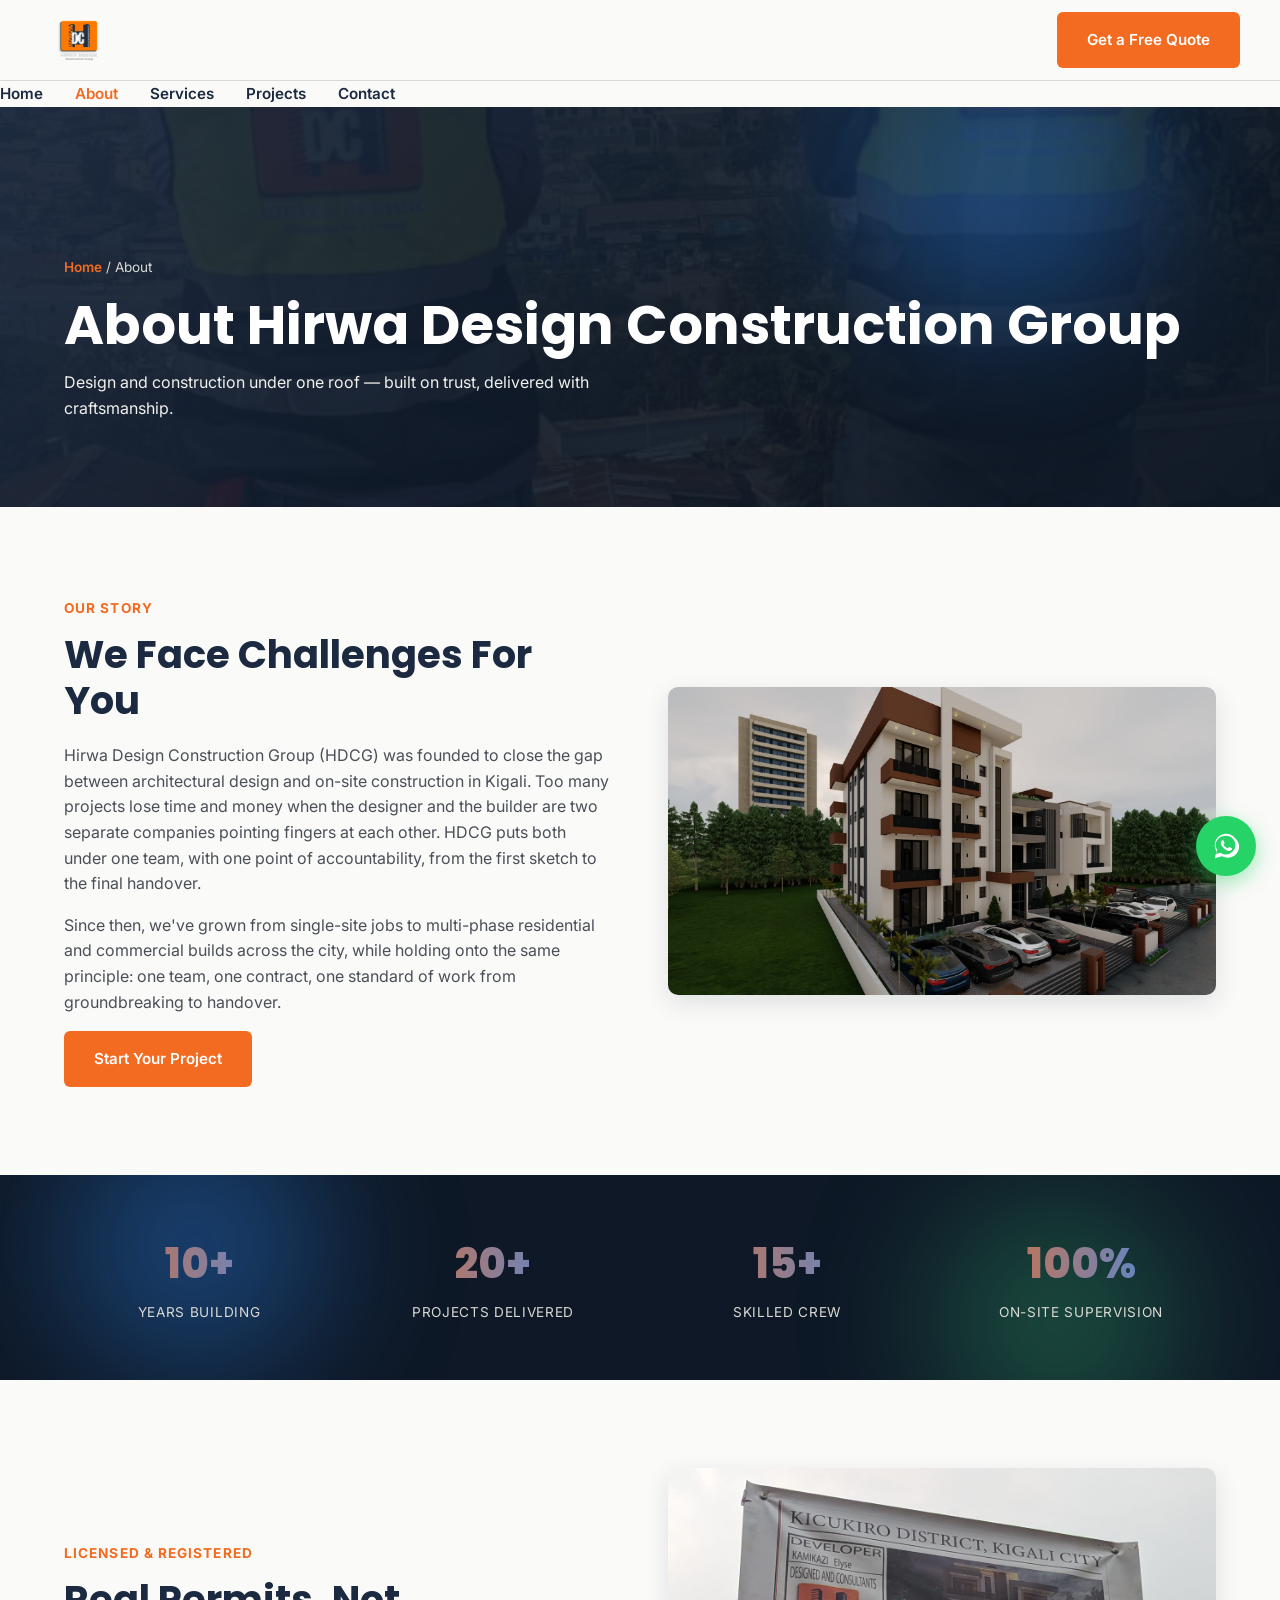
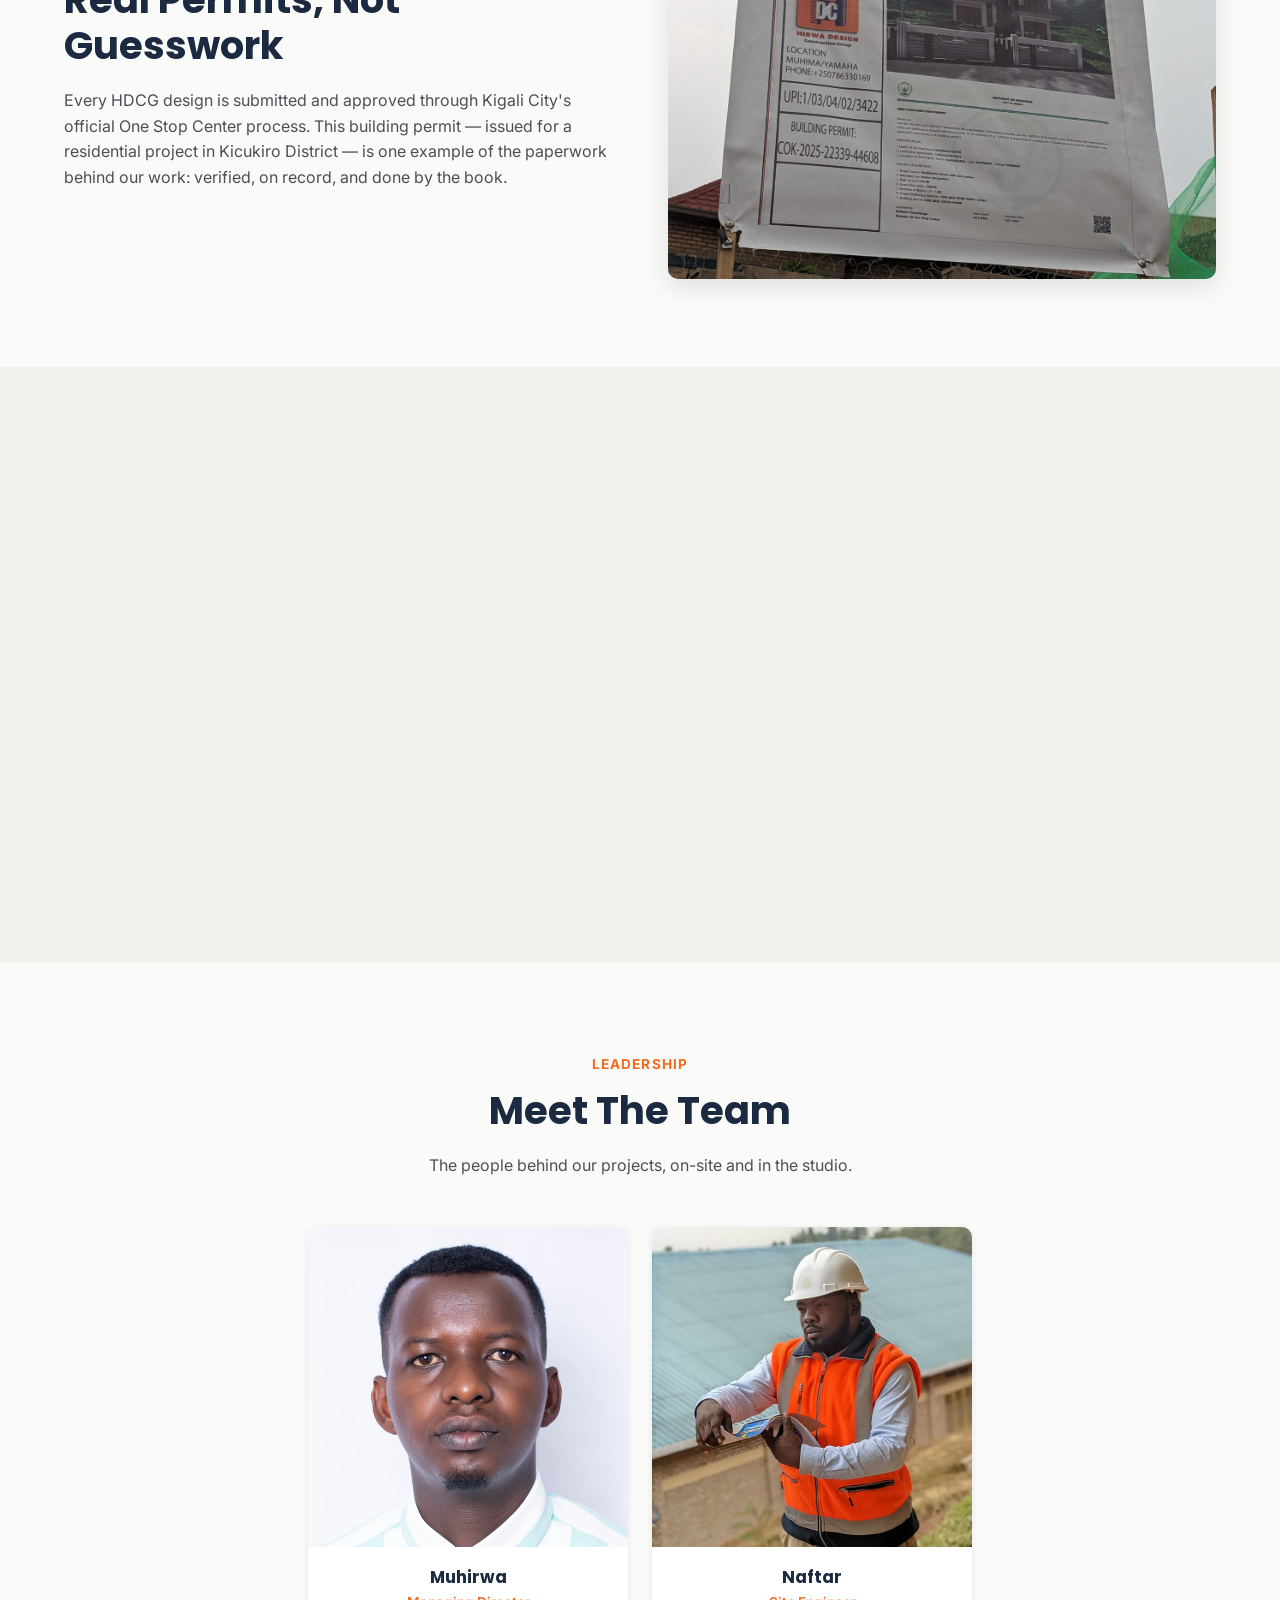
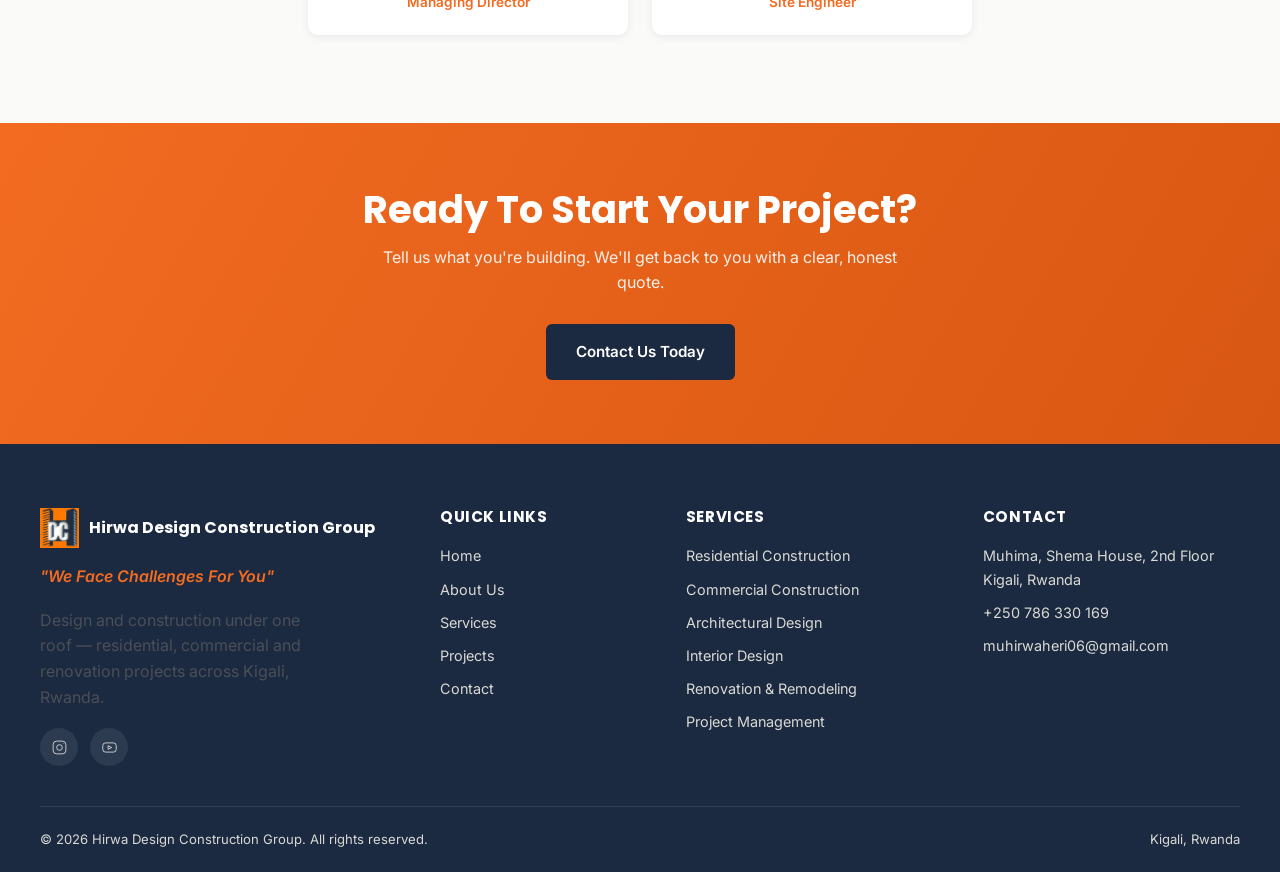
<file: about.html>
<!DOCTYPE html>
<html lang="en">
<head>
<meta charset="UTF-8">
<meta name="viewport" content="width=device-width, initial-scale=1.0">
<title>About Us | Hirwa Design Construction Group — Kigali, Rwanda</title>
<meta name="description" content="Learn about Hirwa Design Construction Group (HDCG), a Kigali-based design-build construction company — our mission, values and team.">
<meta property="og:title" content="About Hirwa Design Construction Group">
<meta property="og:description" content="A Kigali-based design-build construction company delivering residential and commercial projects across Rwanda.">
<meta property="og:type" content="website">
<link rel="icon" type="image/png" href="assets/images/logo/hdcg-icon.png">
<link rel="preconnect" href="https://fonts.googleapis.com">
<link rel="preconnect" href="https://fonts.gstatic.com" crossorigin>
<link href="https://fonts.googleapis.com/css2?family=Inter:wght@400;500;600;700&family=Poppins:wght@600;700;800&display=swap" rel="stylesheet">
<link rel="stylesheet" href="css/style.css">
</head>
<body>

<div class="scroll-progress"></div>
<div class="cursor-glow"></div>

<header class="site-header">
  <div class="container header-inner">
    <a href="index.html" class="brand">
      <img src="assets/images/logo/hdcg-logo.png" alt="Hirwa Design Construction Group logo">
    </a>
    <div class="header-actions">
      <a href="contact.html" class="btn btn-primary">Get a Free Quote</a>
      <button class="nav-toggle" aria-label="Toggle menu" aria-expanded="false">
        <span></span><span></span><span></span>
      </button>
    </div>
  </div>
</header>

<nav class="main-nav" id="main-nav">
      <ul>
        <li><a href="index.html">Home</a></li>
        <li><a href="about.html" class="active">About</a></li>
        <li><a href="services.html">Services</a></li>
        <li><a href="projects.html">Projects</a></li>
        <li><a href="contact.html">Contact</a></li>
      </ul>
      <a href="contact.html" class="btn btn-primary nav-cta">Get a Free Quote</a>
    </nav>
<div class="nav-overlay"></div>

<a href="https://wa.me/250786330169" class="whatsapp-float" target="_blank" rel="noopener" aria-label="Chat with Hirwa Design Construction Group on WhatsApp">
  <svg viewBox="0 0 32 32" fill="white"><path d="M16 3C9.4 3 4 8.4 4 15c0 2.4.7 4.6 1.9 6.5L4 29l7.7-2c1.8 1 3.9 1.5 6.3 1.5 6.6 0 12-5.4 12-12S22.6 3 16 3zm0 2c5.5 0 10 4.5 10 10s-4.5 10-10 10c-2 0-3.9-.6-5.5-1.6l-.4-.2-4.6 1.2 1.2-4.5-.3-.4C5.6 18.9 5 17 5 15 5 9.5 9.5 5 16 5zm-3.8 5.2c-.2 0-.5 0-.8.4-.3.3-1 1-1 2.4s1 2.8 1.2 3c.2.2 2 3.2 5 4.4 2.5 1 3 .8 3.6.8.6-.1 1.8-.7 2-1.4.3-.7.3-1.3.2-1.4-.1-.1-.3-.2-.6-.4-.3-.2-1.8-.9-2-1-.3-.1-.5-.1-.7.1-.2.3-.7 1-.9 1.2-.2.2-.3.2-.6.1-.3-.1-1.3-.5-2.4-1.5-.9-.8-1.5-1.8-1.7-2.1-.2-.3 0-.5.1-.6.1-.1.3-.3.5-.5.1-.2.2-.3.3-.5.1-.2 0-.4 0-.5 0-.1-.7-1.7-1-2.3-.2-.6-.5-.5-.7-.5h-.5z"/></svg>
</a>

<section class="page-hero has-image">
  <img class="page-hero-image" src="assets/images/site/site-work-1.jpeg" alt="The HDCG crew on-site overlooking Kigali">
  <div class="glow-orb glow-orb-blue" style="width:300px;height:300px;top:-80px;right:10%;"></div>
  <div class="container">
    <div class="breadcrumb"><a href="index.html">Home</a> / About</div>
    <h1>About Hirwa Design Construction Group</h1>
    <p>Design and construction under one roof — built on trust, delivered with craftsmanship.</p>
  </div>
</section>

<section>
  <div class="container split reveal">
    <div class="split-text">
      <span class="eyebrow">Our Story</span>
      <h2>We Face Challenges For You</h2>
      <!-- PLACEHOLDER: swap in the real company story / founding narrative -->
      <p>Hirwa Design Construction Group (HDCG) was founded to close the gap between architectural design and on-site construction in Kigali. Too many projects lose time and money when the designer and the builder are two separate companies pointing fingers at each other. HDCG puts both under one team, with one point of accountability, from the first sketch to the final handover.</p>
      <p>Since then, we've grown from single-site jobs to multi-phase residential and commercial builds across the city, while holding onto the same principle: one team, one contract, one standard of work from groundbreaking to handover.</p>
      <a href="contact.html" class="btn btn-primary">Start Your Project</a>
    </div>
    <div class="split-media">
      <img src="assets/images/about-site-photo.jpg" alt="3D design rendering of a modern four-storey apartment building with balconies and car parking" loading="lazy">
    </div>
  </div>
</section>

<section class="stats-bar reveal">
  <div class="glow-orb glow-orb-blue" style="width:260px;height:260px;top:-60px;left:5%;"></div>
  <div class="glow-orb glow-orb-green" style="width:240px;height:240px;bottom:-60px;right:8%;"></div>
  <div class="container stats-grid">
    <!-- PLACEHOLDER: replace with real company figures -->
    <div><div class="stat-num"><span data-counter="10" data-suffix="+">0</span></div><div class="stat-label">Years Building</div></div>
    <div><div class="stat-num"><span data-counter="20" data-suffix="+">0</span></div><div class="stat-label">Projects Delivered</div></div>
    <div><div class="stat-num"><span data-counter="15" data-suffix="+">0</span></div><div class="stat-label">Skilled Crew</div></div>
    <div><div class="stat-num"><span data-counter="100" data-suffix="%">0</span></div><div class="stat-label">On-Site Supervision</div></div>
  </div>
</section>

<section>
  <div class="container split reverse reveal">
    <div class="split-text">
      <span class="eyebrow">Licensed &amp; Registered</span>
      <h2>Real Permits, Not Guesswork</h2>
      <p>Every HDCG design is submitted and approved through Kigali City's official One Stop Center process. This building permit — issued for a residential project in Kicukiro District — is one example of the paperwork behind our work: verified, on record, and done by the book.</p>
    </div>
    <div class="split-media">
      <img src="assets/images/site/construction-permit.jpeg" alt="Approved Rwanda building permit listing Hirwa Design Construction Group as design consultant, Kicukiro District, Kigali City" loading="lazy">
    </div>
  </div>
</section>

<section class="bg-light">
  <div class="container">
    <div class="section-head reveal">
      <span class="eyebrow">What Drives Us</span>
      <h2>Our Core Values</h2>
    </div>
    <div class="values-grid" style="perspective:1200px;">
      <div class="value-card reveal" data-tilt>
        <div class="why-icon" style="margin:0 0 16px;"><svg viewBox="0 0 24 24" stroke-width="2" stroke-linecap="round" stroke-linejoin="round"><path d="M12 2 3 7v6c0 5 3.8 8.7 9 9 5.2-.3 9-4 9-9V7l-9-5z"/></svg></div>
        <h3>Quality</h3>
        <p>We use materials and methods built for the long term, not just to pass inspection.</p>
      </div>
      <div class="value-card reveal" data-tilt>
        <div class="why-icon" style="margin:0 0 16px;background:var(--blue);"><svg viewBox="0 0 24 24" stroke-width="2" stroke-linecap="round" stroke-linejoin="round"><path d="m9 12 2 2 4-4M12 2 3 7v6c0 5 3.8 8.7 9 9 5.2-.3 9-4 9-9V7l-9-5z"/></svg></div>
        <h3>Integrity</h3>
        <p>Transparent pricing and honest timelines — we tell you the truth even when it's inconvenient.</p>
      </div>
      <div class="value-card reveal" data-tilt>
        <div class="why-icon" style="margin:0 0 16px;background:var(--green);"><svg viewBox="0 0 24 24" stroke-width="2" stroke-linecap="round" stroke-linejoin="round"><path d="M12 2v4M12 18v4M4.9 4.9l2.8 2.8M16.3 16.3l2.8 2.8M2 12h4M18 12h4M4.9 19.1l2.8-2.8M16.3 7.7l2.8-2.8"/></svg></div>
        <h3>Innovation</h3>
        <p>Modern design tools and construction methods adapted to Rwanda's terrain and materials.</p>
      </div>
      <div class="value-card reveal" data-tilt>
        <div class="why-icon" style="margin:0 0 16px;"><svg viewBox="0 0 24 24" stroke-width="2" stroke-linecap="round" stroke-linejoin="round"><path d="M12 22s8-4 8-11V5l-8-3-8 3v6c0 7 8 11 8 11z"/></svg></div>
        <h3>Safety</h3>
        <p>PPE and safety protocol are non-negotiable on every site, for our crew and everyone around it.</p>
      </div>
    </div>
  </div>
</section>

<section>
  <div class="container">
    <div class="section-head reveal">
      <span class="eyebrow">Leadership</span>
      <h2>Meet The Team</h2>
      <p>The people behind our projects, on-site and in the studio.</p>
    </div>
    <div class="team-grid">
      <div class="team-card reveal">
        <img src="assets/images/team/muhirwa.jpg" alt="Portrait of Muhirwa, Managing Director" loading="lazy">
        <div class="team-card-body">
          <h3>Muhirwa</h3>
          <span>Managing Director</span>
        </div>
      </div>
      <div class="team-card reveal">
        <img src="assets/images/team/naftar.jpg" alt="Naftar, Site Engineer, on site in a hard hat and safety vest" loading="lazy">
        <div class="team-card-body">
          <h3>Naftar</h3>
          <span>Site Engineer</span>
        </div>
      </div>
    </div>
  </div>
</section>

<section class="cta-band">
  <div class="container">
    <h2>Ready To Start Your Project?</h2>
    <p>Tell us what you're building. We'll get back to you with a clear, honest quote.</p>
    <a href="contact.html" class="btn btn-dark">Contact Us Today</a>
  </div>
</section>

<footer class="site-footer">
  <div class="container footer-top">
    <div class="footer-grid">
      <div>
        <div class="footer-brand">
          <img src="assets/images/logo/hdcg-icon.png" alt="HDCG icon mark">
          <strong>Hirwa Design Construction Group</strong>
        </div>
        <p class="footer-tagline">"We Face Challenges For You"</p>
        <p style="max-width:280px;">Design and construction under one roof — residential, commercial and renovation projects across Kigali, Rwanda.</p>
        <div class="social-icons">
          <a href="https://www.instagram.com/hirwa_design_group?igsi=MWk0c2F5emw4eTg3Yg==" aria-label="Instagram" target="_blank" rel="noopener"><svg viewBox="0 0 24 24"><rect x="3" y="3" width="18" height="18" rx="5"/><circle cx="12" cy="12" r="4"/><circle cx="17.5" cy="6.5" r="0.6" fill="currentColor" stroke="none"/></svg></a>
          <a href="https://youtube.com/@rwandacad4343?si=1cPpRn1bpgvA9LOM" aria-label="YouTube" target="_blank" rel="noopener"><svg viewBox="0 0 24 24"><rect x="2.5" y="5.5" width="19" height="13" rx="4"/><path d="m10 9.5 5 2.5-5 2.5z"/></svg></a>
        </div>
      </div>
      <div class="footer-col">
        <h4>Quick Links</h4>
        <ul>
          <li><a href="index.html">Home</a></li>
          <li><a href="about.html">About Us</a></li>
          <li><a href="services.html">Services</a></li>
          <li><a href="projects.html">Projects</a></li>
          <li><a href="contact.html">Contact</a></li>
        </ul>
      </div>
      <div class="footer-col">
        <h4>Services</h4>
        <ul>
          <li><a href="services.html">Residential Construction</a></li>
          <li><a href="services.html">Commercial Construction</a></li>
          <li><a href="services.html">Architectural Design</a></li>
          <li><a href="services.html">Interior Design</a></li>
          <li><a href="services.html">Renovation &amp; Remodeling</a></li>
          <li><a href="services.html">Project Management</a></li>
        </ul>
      </div>
      <div class="footer-col">
        <h4>Contact</h4>
        <ul>
          <li>Muhima, Shema House, 2nd Floor<br>Kigali, Rwanda</li>
          <li><a href="tel:+250786330169">+250 786 330 169</a></li>
          <li><a href="mailto:muhirwaheri06@gmail.com">muhirwaheri06@gmail.com</a></li>
        </ul>
      </div>
    </div>
  </div>
  <div class="container footer-bottom">
    <span>© <span id="year"></span> Hirwa Design Construction Group. All rights reserved.</span>
    <span>Kigali, Rwanda</span>
  </div>
</footer>

<script src="js/main.js"></script>
</body>
</html>
</file>
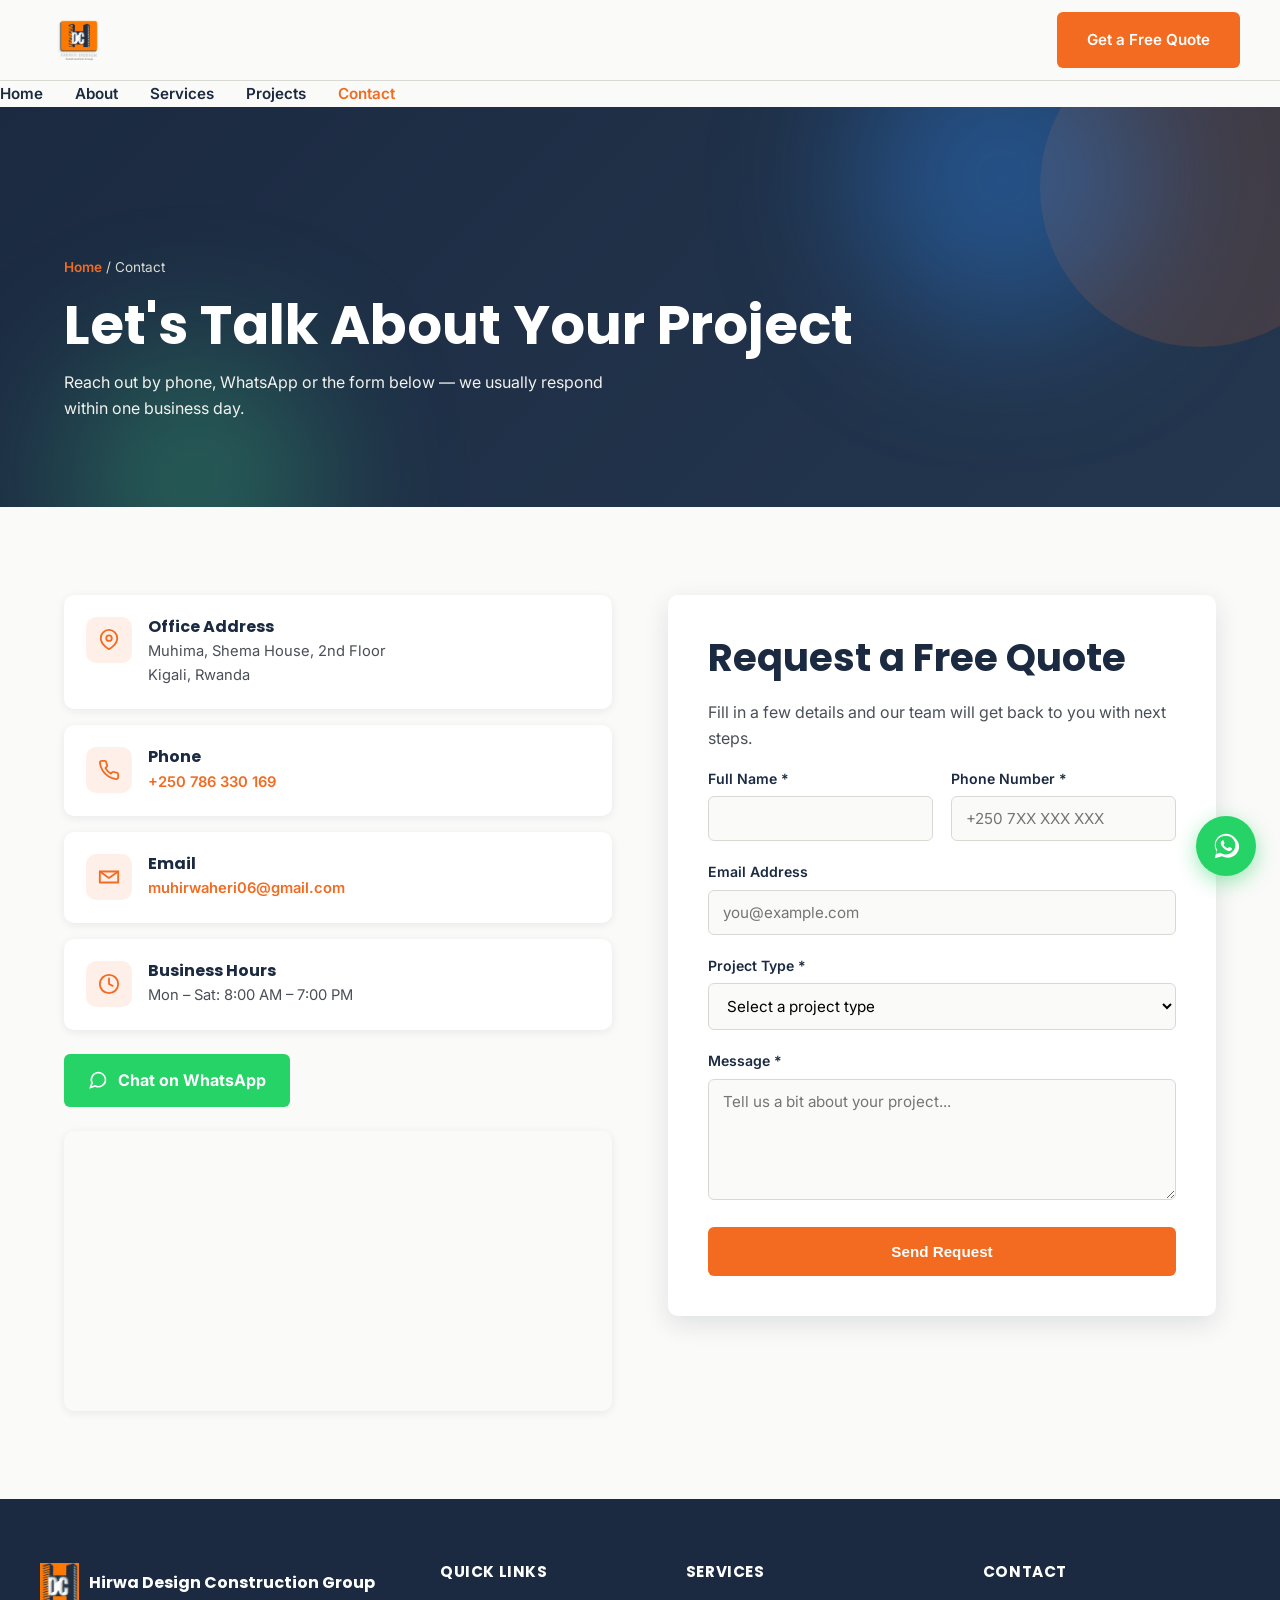
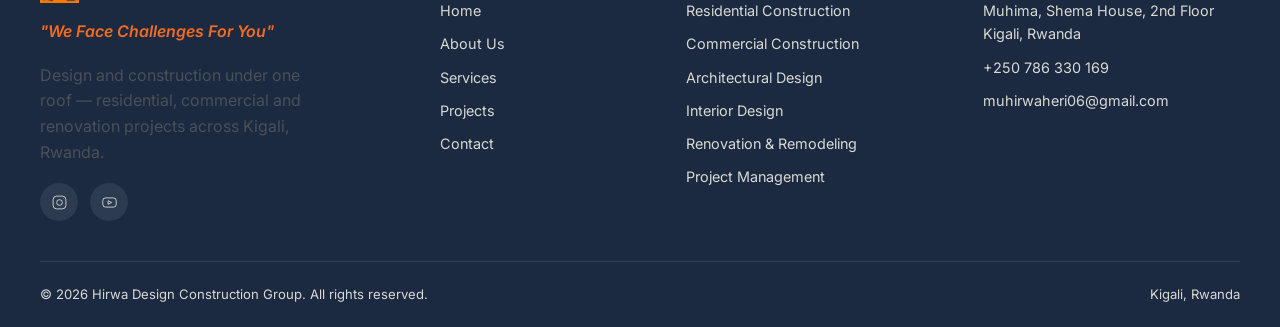
<file: contact.html>
<!DOCTYPE html>
<html lang="en">
<head>
<meta charset="UTF-8">
<meta name="viewport" content="width=device-width, initial-scale=1.0">
<title>Contact Us | Hirwa Design Construction Group — Kigali, Rwanda</title>
<meta name="description" content="Contact Hirwa Design Construction Group in Muhima, Kigali, Rwanda. Call, WhatsApp or send a message to request a free construction quote.">
<meta property="og:title" content="Contact | Hirwa Design Construction Group">
<meta property="og:description" content="Get in touch with Hirwa Design Construction Group in Kigali, Rwanda for a free project quote.">
<meta property="og:type" content="website">
<link rel="icon" type="image/png" href="assets/images/logo/hdcg-icon.png">
<link rel="preconnect" href="https://fonts.googleapis.com">
<link rel="preconnect" href="https://fonts.gstatic.com" crossorigin>
<link href="https://fonts.googleapis.com/css2?family=Inter:wght@400;500;600;700&family=Poppins:wght@600;700;800&display=swap" rel="stylesheet">
<link rel="stylesheet" href="css/style.css">
</head>
<body>

<div class="scroll-progress"></div>
<div class="cursor-glow"></div>

<header class="site-header">
  <div class="container header-inner">
    <a href="index.html" class="brand">
      <img src="assets/images/logo/hdcg-logo.png" alt="Hirwa Design Construction Group logo">
    </a>
    <div class="header-actions">
      <a href="contact.html" class="btn btn-primary">Get a Free Quote</a>
      <button class="nav-toggle" aria-label="Toggle menu" aria-expanded="false">
        <span></span><span></span><span></span>
      </button>
    </div>
  </div>
</header>

<nav class="main-nav" id="main-nav">
      <ul>
        <li><a href="index.html">Home</a></li>
        <li><a href="about.html">About</a></li>
        <li><a href="services.html">Services</a></li>
        <li><a href="projects.html">Projects</a></li>
        <li><a href="contact.html" class="active">Contact</a></li>
      </ul>
      <a href="contact.html" class="btn btn-primary nav-cta">Get a Free Quote</a>
    </nav>
<div class="nav-overlay"></div>

<a href="https://wa.me/250786330169" class="whatsapp-float" target="_blank" rel="noopener" aria-label="Chat with Hirwa Design Construction Group on WhatsApp">
  <svg viewBox="0 0 32 32" fill="white"><path d="M16 3C9.4 3 4 8.4 4 15c0 2.4.7 4.6 1.9 6.5L4 29l7.7-2c1.8 1 3.9 1.5 6.3 1.5 6.6 0 12-5.4 12-12S22.6 3 16 3zm0 2c5.5 0 10 4.5 10 10s-4.5 10-10 10c-2 0-3.9-.6-5.5-1.6l-.4-.2-4.6 1.2 1.2-4.5-.3-.4C5.6 18.9 5 17 5 15 5 9.5 9.5 5 16 5zm-3.8 5.2c-.2 0-.5 0-.8.4-.3.3-1 1-1 2.4s1 2.8 1.2 3c.2.2 2 3.2 5 4.4 2.5 1 3 .8 3.6.8.6-.1 1.8-.7 2-1.4.3-.7.3-1.3.2-1.4-.1-.1-.3-.2-.6-.4-.3-.2-1.8-.9-2-1-.3-.1-.5-.1-.7.1-.2.3-.7 1-.9 1.2-.2.2-.3.2-.6.1-.3-.1-1.3-.5-2.4-1.5-.9-.8-1.5-1.8-1.7-2.1-.2-.3 0-.5.1-.6.1-.1.3-.3.5-.5.1-.2.2-.3.3-.5.1-.2 0-.4 0-.5 0-.1-.7-1.7-1-2.3-.2-.6-.5-.5-.7-.5h-.5z"/></svg>
</a>

<section class="page-hero">
  <div class="glow-orb glow-orb-blue" style="width:300px;height:300px;top:-80px;right:10%;"></div>
  <div class="glow-orb glow-orb-green" style="width:260px;height:260px;bottom:-100px;left:5%;"></div>
  <div class="container">
    <div class="breadcrumb"><a href="index.html">Home</a> / Contact</div>
    <h1>Let's Talk About Your Project</h1>
    <p>Reach out by phone, WhatsApp or the form below — we usually respond within one business day.</p>
  </div>
</section>

<section>
  <div class="container contact-layout">

    <div class="reveal">
      <div class="contact-card">
        <div class="icon"><svg viewBox="0 0 24 24" stroke-width="2" stroke-linecap="round" stroke-linejoin="round"><path d="M21 10c0 7-9 12-9 12s-9-5-9-12a9 9 0 0 1 18 0z"/><circle cx="12" cy="10" r="3"/></svg></div>
        <div>
          <h4>Office Address</h4>
          <p>Muhima, Shema House, 2nd Floor<br>Kigali, Rwanda</p>
        </div>
      </div>
      <div class="contact-card">
        <div class="icon"><svg viewBox="0 0 24 24" stroke-width="2" stroke-linecap="round" stroke-linejoin="round"><path d="M22 16.92v3a2 2 0 0 1-2.18 2 19.79 19.79 0 0 1-8.63-3.07 19.5 19.5 0 0 1-6-6 19.79 19.79 0 0 1-3.07-8.67A2 2 0 0 1 4.11 2h3a2 2 0 0 1 2 1.72c.127.96.362 1.903.7 2.81a2 2 0 0 1-.45 2.11L8.09 9.91a16 16 0 0 0 6 6l1.27-1.27a2 2 0 0 1 2.11-.45c.907.338 1.85.573 2.81.7A2 2 0 0 1 22 16.92z"/></svg></div>
        <div>
          <h4>Phone</h4>
          <p><a href="tel:+250786330169">+250 786 330 169</a></p>
        </div>
      </div>
      <div class="contact-card">
        <div class="icon"><svg viewBox="0 0 24 24" stroke-width="2" stroke-linecap="round" stroke-linejoin="round"><path d="M4 4h16v16H4z" style="display:none;"/><path d="M22 6 12 13 2 6"/><path d="M2 6h20v12H2z"/></svg></div>
        <div>
          <h4>Email</h4>
          <!-- PLACEHOLDER: add real company email address -->
          <p><a href="mailto:muhirwaheri06@gmail.com">muhirwaheri06@gmail.com</a></p>
        </div>
      </div>
      <div class="contact-card">
        <div class="icon"><svg viewBox="0 0 24 24" stroke-width="2" stroke-linecap="round" stroke-linejoin="round"><circle cx="12" cy="12" r="10"/><path d="M12 6v6l4 2"/></svg></div>
        <div>
          <h4>Business Hours</h4>
          <p>Mon – Sat: 8:00 AM – 7:00 PM</p>
        </div>
      </div>

      <a href="https://wa.me/250786330169" target="_blank" rel="noopener" class="whatsapp-btn">
        <svg width="20" height="20" viewBox="0 0 24 24" fill="currentColor"><path d="M21 11.5a8.5 8.5 0 0 1-12.4 7.6L3 21l1.9-5.6A8.5 8.5 0 1 1 21 11.5z" fill="none" stroke="currentColor" stroke-width="2"/></svg>
        Chat on WhatsApp
      </a>

      <div class="map-frame">
        <iframe src="https://www.google.com/maps?q=-1.9386802785908692,30.055974404659793&z=17&output=embed" allowfullscreen="" loading="lazy" referrerpolicy="no-referrer-when-downgrade" title="Map showing Hirwa Design Construction Group's office location in Muhima, Kigali"></iframe>
      </div>
    </div>

    <div class="reveal">
      <div class="form-card">
        <h2>Request a Free Quote</h2>
        <p>Fill in a few details and our team will get back to you with next steps.</p>

        <div class="form-success" id="form-success">Thanks — your request has been received. We'll be in touch shortly.</div>

        <!-- TODO(backend): wire this form to Formspree (decided — not yet connected). See js/main.js for the exact steps. -->
        <form id="quote-form" novalidate>
          <div class="form-row">
            <div class="field">
              <label for="name">Full Name *</label>
              <input type="text" id="name" name="name" required>
              <span class="error-msg">Please enter your name.</span>
            </div>
            <div class="field">
              <label for="phone">Phone Number *</label>
              <input type="tel" id="phone" name="phone" placeholder="+250 7XX XXX XXX" required>
              <span class="error-msg">Please enter a valid phone number.</span>
            </div>
          </div>

          <div class="field">
            <label for="email">Email Address</label>
            <input type="email" id="email" name="email" placeholder="you@example.com">
            <span class="error-msg">Please enter a valid email address.</span>
          </div>

          <div class="field">
            <label for="project-type">Project Type *</label>
            <select id="project-type" name="project-type" required>
              <option value="">Select a project type</option>
              <option value="residential">Residential Construction</option>
              <option value="commercial">Commercial Construction</option>
              <option value="design">Architectural Design</option>
              <option value="interior">Interior Design</option>
              <option value="renovation">Renovation &amp; Remodeling</option>
              <option value="other">Other</option>
            </select>
            <span class="error-msg">Please select a project type.</span>
          </div>

          <div class="field">
            <label for="message">Message *</label>
            <textarea id="message" name="message" rows="5" placeholder="Tell us a bit about your project..." required></textarea>
            <span class="error-msg">Please tell us about your project.</span>
          </div>

          <button type="submit" class="btn btn-primary btn-block">Send Request</button>
        </form>
      </div>
    </div>

  </div>
</section>

<footer class="site-footer">
  <div class="container footer-top">
    <div class="footer-grid">
      <div>
        <div class="footer-brand">
          <img src="assets/images/logo/hdcg-icon.png" alt="HDCG icon mark">
          <strong>Hirwa Design Construction Group</strong>
        </div>
        <p class="footer-tagline">"We Face Challenges For You"</p>
        <p style="max-width:280px;">Design and construction under one roof — residential, commercial and renovation projects across Kigali, Rwanda.</p>
        <div class="social-icons">
          <a href="https://www.instagram.com/hirwa_design_group?igsi=MWk0c2F5emw4eTg3Yg==" aria-label="Instagram" target="_blank" rel="noopener"><svg viewBox="0 0 24 24"><rect x="3" y="3" width="18" height="18" rx="5"/><circle cx="12" cy="12" r="4"/><circle cx="17.5" cy="6.5" r="0.6" fill="currentColor" stroke="none"/></svg></a>
          <a href="https://youtube.com/@rwandacad4343?si=1cPpRn1bpgvA9LOM" aria-label="YouTube" target="_blank" rel="noopener"><svg viewBox="0 0 24 24"><rect x="2.5" y="5.5" width="19" height="13" rx="4"/><path d="m10 9.5 5 2.5-5 2.5z"/></svg></a>
        </div>
      </div>
      <div class="footer-col">
        <h4>Quick Links</h4>
        <ul>
          <li><a href="index.html">Home</a></li>
          <li><a href="about.html">About Us</a></li>
          <li><a href="services.html">Services</a></li>
          <li><a href="projects.html">Projects</a></li>
          <li><a href="contact.html">Contact</a></li>
        </ul>
      </div>
      <div class="footer-col">
        <h4>Services</h4>
        <ul>
          <li><a href="services.html">Residential Construction</a></li>
          <li><a href="services.html">Commercial Construction</a></li>
          <li><a href="services.html">Architectural Design</a></li>
          <li><a href="services.html">Interior Design</a></li>
          <li><a href="services.html">Renovation &amp; Remodeling</a></li>
          <li><a href="services.html">Project Management</a></li>
        </ul>
      </div>
      <div class="footer-col">
        <h4>Contact</h4>
        <ul>
          <li>Muhima, Shema House, 2nd Floor<br>Kigali, Rwanda</li>
          <li><a href="tel:+250786330169">+250 786 330 169</a></li>
          <li><a href="mailto:muhirwaheri06@gmail.com">muhirwaheri06@gmail.com</a></li>
        </ul>
      </div>
    </div>
  </div>
  <div class="container footer-bottom">
    <span>© <span id="year"></span> Hirwa Design Construction Group. All rights reserved.</span>
    <span>Kigali, Rwanda</span>
  </div>
</footer>

<script src="js/main.js"></script>
</body>
</html>
</file>
<file: css/style.css>
/* ==========================================================================
   Hirwa Design Construction Group (HDCG) — main stylesheet
   Palette: navy #1B2A41 (dark/neutral) + orange #F26B21 (brand/CTA) stay primary.
   Blue #2E8FFF + green #3DDC84 layer in as tech-accent glow colors on top.
   ========================================================================== */

:root {
  --navy: #1B2A41;
  --navy-light: #2A3E5C;
  --navy-deep: #0E1826;
  --orange: #F26B21;
  --orange-dark: #D85712;
  --blue: #2E8FFF;
  --green: #3DDC84;
  --off-white: #FAFAF8;
  --white: #FFFFFF;
  --gray-100: #F1F1EE;
  --gray-300: #D9D9D4;
  --gray-500: #8A8F98;
  --gray-700: #4A4F58;
  --text: #1B2A41;
  --shadow-sm: 0 2px 8px rgba(27, 42, 65, 0.08);
  --shadow-md: 0 8px 24px rgba(27, 42, 65, 0.12);
  --shadow-lg: 0 16px 48px rgba(27, 42, 65, 0.18);
  --glow-blue: 0 0 40px rgba(46, 143, 255, 0.35);
  --glow-green: 0 0 40px rgba(61, 220, 132, 0.3);
  --radius: 10px;
  --container: 1200px;
  --transition: 0.25s ease;
}

* { box-sizing: border-box; }

html { scroll-behavior: smooth; }

html, body { overflow-x: hidden; }

body {
  margin: 0;
  font-family: "Inter", -apple-system, BlinkMacSystemFont, "Segoe UI", Roboto, sans-serif;
  color: var(--text);
  background: var(--off-white);
  line-height: 1.6;
  -webkit-font-smoothing: antialiased;
  width: 100%;
}

img { max-width: 100%; display: block; }

a { color: inherit; text-decoration: none; }

ul { list-style: none; margin: 0; padding: 0; }

h1, h2, h3, h4 {
  font-family: "Poppins", "Inter", sans-serif;
  color: var(--navy);
  line-height: 1.2;
  margin: 0 0 0.5em;
  font-weight: 700;
}

h1 { font-size: clamp(2.2rem, 5vw, 3.4rem); }
h2 { font-size: clamp(1.7rem, 3.5vw, 2.4rem); }
h3 { font-size: 1.3rem; }
p { margin: 0 0 1em; color: var(--gray-700); }

.container {
  max-width: var(--container);
  margin: 0 auto;
  padding: 0 24px;
}

section { padding: 88px 0; }
@media (max-width: 768px) { section { padding: 56px 0; } }

.eyebrow {
  display: inline-block;
  color: var(--orange);
  font-weight: 700;
  letter-spacing: 0.08em;
  text-transform: uppercase;
  font-size: 0.85rem;
  margin-bottom: 12px;
}

.section-head { max-width: 640px; margin: 0 auto 48px; text-align: center; }
.section-head p { margin: 0; }

/* ---------- Buttons ---------- */
.btn {
  position: relative;
  display: inline-flex;
  align-items: center;
  gap: 8px;
  padding: 14px 28px;
  border-radius: 6px;
  font-weight: 600;
  font-size: 0.95rem;
  border: 2px solid transparent;
  cursor: pointer;
  transition: transform var(--transition), box-shadow var(--transition), background var(--transition), color var(--transition);
  white-space: nowrap;
  will-change: transform;
}
.btn:hover { transform: translateY(-2px); }

.btn-primary { background: var(--orange); color: var(--white); box-shadow: 0 0 0 0 rgba(46,143,255,0); }
.btn-primary:hover { background: var(--orange-dark); box-shadow: var(--shadow-md), 0 0 24px rgba(46,143,255,0.35); }
.btn-primary::before {
  content: "";
  position: absolute; inset: -2px;
  border-radius: 8px;
  padding: 2px;
  background: linear-gradient(120deg, var(--blue), var(--green));
  opacity: 0;
  transition: opacity var(--transition);
  -webkit-mask: linear-gradient(#fff 0 0) content-box, linear-gradient(#fff 0 0);
  -webkit-mask-composite: xor;
  mask-composite: exclude;
  pointer-events: none;
}
.btn-primary:hover::before { opacity: 1; }

.btn-outline { background: transparent; color: var(--white); border-color: rgba(255,255,255,0.6); }
.btn-outline:hover { background: rgba(255,255,255,0.12); border-color: var(--green); box-shadow: 0 0 20px rgba(61,220,132,0.25); }

.btn-dark { background: var(--navy); color: var(--white); }
.btn-dark:hover { background: var(--navy-light); box-shadow: var(--shadow-md); }

.btn-block { width: 100%; justify-content: center; }

/* ---------- Header ---------- */
.site-header {
  position: sticky;
  top: 0;
  z-index: 1000;
  background: rgba(250, 250, 248, 0.92);
  backdrop-filter: blur(8px);
  border-bottom: 1px solid var(--gray-300);
}

.header-inner {
  display: flex;
  align-items: center;
  justify-content: space-between;
  padding: 12px 0;
}

.brand { display: flex; align-items: center; gap: 10px; }
.brand img { height: 44px; width: auto; }
.brand-text { display: flex; flex-direction: column; line-height: 1.1; }
.brand-text strong { color: var(--navy); font-family: "Poppins", sans-serif; font-size: 1.02rem; font-weight: 800; }
.brand-text span { color: var(--orange); font-size: 0.68rem; font-weight: 700; letter-spacing: 0.06em; text-transform: uppercase; }

.main-nav ul { display: flex; gap: 32px; }
.main-nav a {
  font-weight: 600;
  font-size: 0.95rem;
  color: var(--navy);
  position: relative;
  padding: 6px 0;
}
.main-nav a::after {
  content: "";
  position: absolute;
  left: 0; bottom: 0;
  width: 0; height: 2px;
  background: linear-gradient(90deg, var(--blue), var(--green));
  transition: width var(--transition);
}
.main-nav a:hover::after { width: 100%; }
.main-nav a.active::after { width: 100%; background: var(--orange); }
.main-nav a.active { color: var(--orange); }

/* ---------- Scroll progress bar ---------- */
.scroll-progress {
  position: fixed;
  top: 0; left: 0;
  height: 3px;
  width: 0%;
  background: linear-gradient(90deg, var(--orange), var(--blue), var(--green));
  z-index: 2100;
  transition: width 0.1s linear;
}

/* ---------- Cursor glow (desktop only, decorative) ---------- */
.cursor-glow {
  position: fixed;
  top: 0; left: 0;
  width: 420px; height: 420px;
  border-radius: 50%;
  pointer-events: none;
  background: radial-gradient(circle, rgba(46,143,255,0.16) 0%, rgba(61,220,132,0.08) 45%, rgba(0,0,0,0) 70%);
  transform: translate(-50%, -50%);
  z-index: 1;
  opacity: 0;
  transition: opacity 0.4s ease;
  will-change: transform;
}
.cursor-glow.active { opacity: 1; }
@media (max-width: 900px), (hover: none) { .cursor-glow { display: none; } }

.header-actions { display: flex; align-items: center; gap: 18px; }

.nav-toggle {
  display: none;
  flex-direction: column;
  gap: 5px;
  background: none;
  border: none;
  cursor: pointer;
  padding: 6px;
}
.nav-toggle span { width: 26px; height: 2.5px; background: var(--navy); border-radius: 2px; transition: var(--transition); }

.main-nav .nav-cta { display: none; }
.nav-overlay { display: none; }

@media (max-width: 900px) {
  .main-nav {
    position: fixed;
    inset: 0;
    z-index: 998;
    background: var(--off-white);
    transform: translate3d(100%, 0, 0);
    transition: transform 0.35s ease;
    padding: 100px 32px 40px;
    overflow-y: auto;
    display: flex;
    flex-direction: column;
    justify-content: center;
    -webkit-backface-visibility: hidden;
  }
  .main-nav.open { transform: translate3d(0, 0, 0); }
  .main-nav ul { flex-direction: column; gap: 4px; }
  .main-nav a { display: block; padding: 16px 4px; font-size: 1.35rem; text-align: center; border-bottom: 1px solid var(--gray-300); }
  .header-actions .btn-primary { display: none; }
  .main-nav .nav-cta { display: flex; justify-content: center; margin: 28px auto 0; }
  .nav-toggle { display: flex; z-index: 1001; position: relative; }
  .nav-toggle span { transition: transform 0.25s ease, opacity 0.25s ease; transform-origin: center; }
  .nav-toggle.is-active span:nth-child(1) { transform: translateY(7.5px) rotate(45deg); }
  .nav-toggle.is-active span:nth-child(2) { opacity: 0; }
  .nav-toggle.is-active span:nth-child(3) { transform: translateY(-7.5px) rotate(-45deg); }

  .nav-overlay {
    display: block;
    position: fixed;
    inset: 0;
    z-index: 997;
    background: rgba(14, 24, 38, 0.5);
    opacity: 0;
    pointer-events: none;
    transition: opacity 0.35s ease;
  }
  .nav-overlay.open { opacity: 1; pointer-events: auto; }
}

/* ---------- Animated glow orbs (shared) ---------- */
@keyframes float-a {
  0%, 100% { transform: translate(0, 0) scale(1); }
  50% { transform: translate(40px, -30px) scale(1.15); }
}
@keyframes float-b {
  0%, 100% { transform: translate(0, 0) scale(1); }
  50% { transform: translate(-50px, 40px) scale(1.1); }
}
.glow-orb {
  position: absolute;
  border-radius: 50%;
  filter: blur(70px);
  pointer-events: none;
  z-index: 0;
}
.glow-orb-blue { background: rgba(46, 143, 255, 0.35); animation: float-a 14s ease-in-out infinite; }
.glow-orb-green { background: rgba(61, 220, 132, 0.28); animation: float-b 16s ease-in-out infinite; }

/* ---------- Gradient text ---------- */
.gradient-text {
  background: linear-gradient(90deg, var(--orange), var(--blue) 55%, var(--green));
  background-size: 200% auto;
  -webkit-background-clip: text;
  background-clip: text;
  color: transparent;
  animation: gradient-shift 6s ease-in-out infinite;
}
@keyframes gradient-shift {
  0%, 100% { background-position: 0% 50%; }
  50% { background-position: 100% 50%; }
}

/* ---------- Hero (split, video panel) ---------- */
.hero {
  position: relative;
  min-height: 92vh;
  display: flex;
  align-items: center;
  color: var(--white);
  overflow: hidden;
  background: radial-gradient(ellipse at 20% 20%, #1a2b45 0%, var(--navy-deep) 60%);
  padding: 130px 0 70px;
}
.hero .glow-orb-blue { width: 420px; height: 420px; top: -120px; left: -100px; }
.hero .glow-orb-green { width: 380px; height: 380px; bottom: -140px; right: 8%; }

.hero .container { min-width: 0; }
.hero-grid {
  position: relative;
  z-index: 1;
  display: grid;
  grid-template-columns: minmax(0, 1.1fr) minmax(0, 0.9fr);
  gap: 56px;
  align-items: center;
  min-width: 0;
}
.hero-content, .hero-media-panel { min-width: 0; }
.hero-content .eyebrow { color: var(--orange); }
.hero-content h1 { color: var(--white); }
.hero-content p.lead { color: var(--gray-300); font-size: 1.15rem; max-width: 520px; }
.hero-actions { display: flex; flex-wrap: wrap; gap: 16px; margin-top: 28px; }

.hero-media-panel {
  position: relative;
  border-radius: 20px;
  overflow: hidden;
  aspect-ratio: 4/3.1;
  box-shadow: 0 30px 80px rgba(0,0,0,0.45), 0 0 0 1px rgba(255,255,255,0.06);
  animation: panel-float 7s ease-in-out infinite;
}
@keyframes panel-float {
  0%, 100% { transform: translateY(0); }
  50% { transform: translateY(-14px); }
}
.hero-media-panel video,
.hero-media-panel img { width: 100%; height: 100%; object-fit: cover; display: block; }
.hero-media-panel::after {
  content: "";
  position: absolute; inset: 0;
  background: linear-gradient(180deg, rgba(14,24,38,0) 55%, rgba(14,24,38,0.75) 100%);
}
.hero-media-badge {
  position: absolute;
  left: 18px; bottom: 18px;
  z-index: 2;
  display: flex;
  align-items: center;
  gap: 10px;
  background: rgba(14,24,38,0.65);
  backdrop-filter: blur(6px);
  border: 1px solid rgba(255,255,255,0.12);
  padding: 9px 16px;
  border-radius: 999px;
  font-size: 0.8rem;
  font-weight: 600;
}
.hero-media-badge .dot {
  width: 8px; height: 8px; border-radius: 50%;
  background: var(--green);
  box-shadow: 0 0 10px var(--green);
  animation: pulse-dot 1.6s ease-in-out infinite;
}
@keyframes pulse-dot {
  0%, 100% { opacity: 1; transform: scale(1); }
  50% { opacity: 0.5; transform: scale(0.7); }
}
@media (max-width: 900px) {
  .hero-grid { grid-template-columns: 1fr; }
  .hero-media-panel { order: -1; aspect-ratio: 16/10; }
}

/* ---------- Ticker / marquee strip ---------- */
.ticker-wrap {
  position: relative;
  z-index: 1;
  border-top: 1px solid rgba(255,255,255,0.08);
  margin-top: 56px;
  padding-top: 26px;
  overflow: hidden;
  -webkit-mask-image: linear-gradient(90deg, transparent, #000 8%, #000 92%, transparent);
  mask-image: linear-gradient(90deg, transparent, #000 8%, #000 92%, transparent);
}
.ticker-track {
  display: flex;
  width: max-content;
  gap: 48px;
  animation: ticker-scroll 26s linear infinite;
}
.ticker-track span {
  display: inline-flex;
  align-items: center;
  gap: 10px;
  color: var(--gray-300);
  font-weight: 600;
  font-size: 0.95rem;
  letter-spacing: 0.02em;
  white-space: nowrap;
}
.ticker-track span::before {
  content: "";
  width: 6px; height: 6px;
  border-radius: 50%;
  background: linear-gradient(90deg, var(--blue), var(--green));
}
@keyframes ticker-scroll {
  from { transform: translateX(0); }
  to { transform: translateX(-50%); }
}

/* ---------- Page hero (inner pages, optional video) ---------- */
.page-hero {
  position: relative;
  color: var(--white);
  padding: 150px 0 70px;
  background: linear-gradient(135deg, var(--navy) 0%, #24374f 100%);
  overflow: hidden;
}
.page-hero::before {
  content: "";
  position: absolute;
  right: -80px; top: -80px;
  width: 320px; height: 320px;
  background: var(--orange);
  opacity: 0.15;
  border-radius: 50%;
}
.page-hero h1 { color: var(--white); margin-bottom: 12px; }
.page-hero p { color: var(--gray-100); max-width: 560px; }
.breadcrumb { font-size: 0.85rem; color: var(--gray-300); margin-bottom: 14px; }
.breadcrumb a { color: var(--orange); font-weight: 600; }

.page-hero.has-video, .page-hero.has-image { background: var(--navy-deep); }
.page-hero-video, .page-hero-image {
  position: absolute; inset: 0;
  width: 100%; height: 100%;
  object-fit: cover;
  z-index: 0;
  opacity: 0.4;
}
.page-hero.has-video::before, .page-hero.has-image::before { display: none; }
.page-hero.has-video::after, .page-hero.has-image::after {
  content: "";
  position: absolute; inset: 0;
  background: linear-gradient(135deg, rgba(27,42,65,0.88) 0%, rgba(14,24,38,0.75) 60%, rgba(14,24,38,0.95) 100%);
  z-index: 0;
}
.page-hero .container { position: relative; z-index: 3; }
.page-hero .glow-orb { z-index: 2; }
.page-hero.has-video::after, .page-hero.has-image::after { z-index: 1; }

/* ---------- Intro / About blurb ---------- */
.intro { text-align: center; }
.intro .lead { max-width: 760px; margin: 0 auto; font-size: 1.15rem; color: var(--gray-700); }

/* ---------- Services ---------- */
.services-grid {
  display: grid;
  grid-template-columns: repeat(3, minmax(0, 1fr));
  gap: 28px;
  perspective: 1200px;
}
/* 7 cards leave one alone on the last row at 3 columns, so centre it. */
@media (min-width: 901px) {
  .services-grid > .service-card:last-child:nth-child(3n + 1) { grid-column: 2; }
}
@media (max-width: 900px) { .services-grid { grid-template-columns: repeat(2, minmax(0, 1fr)); } }
@media (max-width: 560px) { .services-grid { grid-template-columns: minmax(0, 1fr); } }
.service-card {
  background: var(--white);
  padding: 0;
  border-radius: var(--radius);
  box-shadow: var(--shadow-sm);
  transition: transform 0.25s ease, box-shadow 0.25s ease, border-color 0.25s ease;
  border-top: 3px solid transparent;
  overflow: hidden;
  will-change: transform;
}
.service-card:hover { box-shadow: var(--shadow-lg); border-top-color: var(--orange); }
.service-image { aspect-ratio: 16 / 10; overflow: hidden; }
.service-image img { width: 100%; height: 100%; object-fit: cover; display: block; transition: transform 0.4s ease; }
.service-card:hover .service-image img { transform: scale(1.06); }
.service-body { padding: 28px 28px 32px; }
.service-icon {
  width: 56px; height: 56px;
  display: flex; align-items: center; justify-content: center;
  background: rgba(242, 107, 33, 0.1);
  border-radius: 12px;
  margin: -48px 0 20px;
  color: var(--orange);
  border: 3px solid var(--white);
  box-shadow: var(--shadow-sm);
  position: relative;
  z-index: 1;
  transition: transform var(--transition);
}
.service-card:hover .service-icon { transform: scale(1.08) rotate(-4deg); }
.service-icon svg { width: 28px; height: 28px; stroke: var(--orange); fill: none; }
.service-icon.icon-blue { background: rgba(46,143,255,0.12); color: var(--blue); }
.service-icon.icon-blue svg { stroke: var(--blue); }
.service-icon.icon-green { background: rgba(61,220,132,0.14); color: var(--green); }
.service-icon.icon-green svg { stroke: var(--green); }
.service-card:has(.icon-blue):hover { border-top-color: var(--blue); }
.service-card:has(.icon-green):hover { border-top-color: var(--green); }
.service-card h3 { margin-bottom: 10px; }
.service-card ul { margin-top: 14px; }
.service-card ul li {
  display: flex; gap: 8px;
  font-size: 0.92rem;
  color: var(--gray-700);
  margin-bottom: 6px;
}
.service-card ul li::before { content: "✓"; color: var(--orange); font-weight: 700; }
.service-card .link-more { color: var(--orange); font-weight: 600; font-size: 0.9rem; display: inline-block; margin-top: 8px; }

/* ---------- Brand statement / social proof banner ---------- */
.brand-statement {
  background: var(--navy);
  color: var(--white);
  padding: 0;
}
.brand-statement-inner {
  display: grid;
  grid-template-columns: 1.1fr 0.9fr;
  align-items: center;
  gap: 0;
}
.brand-statement-text { padding: 64px 56px; }
.brand-statement-text .eyebrow { color: var(--orange); }
.brand-statement-text h2 { color: var(--white); }
.brand-statement-text .accent { color: var(--orange); }
.brand-statement-text p { color: var(--gray-100); }
.brand-statement-media img { width: 100%; height: 100%; object-fit: cover; min-height: 340px; }
@media (max-width: 860px) {
  .brand-statement-inner { grid-template-columns: 1fr; }
  .brand-statement-text { padding: 48px 24px; text-align: center; }
}

/* ---------- Why choose us ---------- */
.why-grid {
  display: grid;
  grid-template-columns: repeat(auto-fit, minmax(230px, 1fr));
  gap: 24px;
}
.why-card { text-align: center; padding: 20px; }
.why-icon {
  width: 64px; height: 64px;
  margin: 0 auto 18px;
  border-radius: 50%;
  background: var(--orange);
  display: flex; align-items: center; justify-content: center;
  color: var(--white);
}
.why-icon svg { width: 30px; height: 30px; stroke: var(--white); fill: none; }
.why-card h3 { font-size: 1.1rem; }
.why-card p { font-size: 0.94rem; }

/* ---------- Projects / portfolio ---------- */
.filter-bar {
  display: flex;
  justify-content: center;
  flex-wrap: wrap;
  gap: 12px;
  margin-bottom: 40px;
}
.filter-btn {
  padding: 10px 22px;
  border-radius: 999px;
  border: 2px solid var(--gray-300);
  background: var(--white);
  color: var(--navy);
  font-weight: 600;
  font-size: 0.9rem;
  cursor: pointer;
  transition: var(--transition);
}
.filter-btn:hover { border-color: var(--orange); color: var(--orange); }
.filter-btn.active { background: var(--navy); border-color: var(--navy); color: var(--white); }

.projects-grid {
  display: grid;
  grid-template-columns: repeat(auto-fit, minmax(300px, 1fr));
  gap: 28px;
  perspective: 1200px;
}
.project-card {
  background: var(--white);
  border-radius: var(--radius);
  overflow: hidden;
  box-shadow: var(--shadow-sm);
  transition: transform var(--transition), box-shadow var(--transition);
  cursor: pointer;
}
.project-card:hover { transform: translateY(-6px); box-shadow: var(--shadow-lg); }
.project-media { position: relative; aspect-ratio: 4/3; overflow: hidden; }
.project-media img { width: 100%; height: 100%; object-fit: cover; transition: transform 0.4s ease; }
.project-card:hover .project-media img { transform: scale(1.06); }
.project-tag {
  position: absolute; top: 14px; left: 14px;
  background: var(--orange);
  color: var(--white);
  font-size: 0.72rem;
  font-weight: 700;
  letter-spacing: 0.04em;
  text-transform: uppercase;
  padding: 5px 12px;
  border-radius: 999px;
}
.project-info { padding: 20px 22px; }
.project-info h3 { margin-bottom: 4px; }
.project-info .location { font-size: 0.85rem; color: var(--gray-500); display: flex; align-items: center; gap: 6px; margin-bottom: 8px; }
.project-info p { font-size: 0.92rem; margin-bottom: 0; }
.hidden-card { display: none !important; }

/* Lightbox */
.lightbox {
  position: fixed; inset: 0;
  background: rgba(27, 42, 65, 0.92);
  display: none;
  align-items: center;
  justify-content: center;
  z-index: 2000;
  padding: 24px;
}
.lightbox.open { display: flex; }
.lightbox-content { max-width: 900px; width: 100%; background: var(--white); border-radius: var(--radius); overflow: hidden; }
.lightbox-content img { width: 100%; max-height: 60vh; object-fit: cover; }
.lightbox-body { padding: 24px 28px; }
.lightbox-close {
  position: absolute; top: 24px; right: 32px;
  color: var(--white); font-size: 2rem; background: none; border: none; cursor: pointer; line-height: 1;
}

/* ---------- Video gallery (YouTube) ---------- */
.video-grid {
  display: grid;
  grid-template-columns: repeat(3, minmax(0, 1fr));
  gap: 28px;
}
.video-status { grid-column: 1 / -1; text-align: center; color: var(--gray-700); margin: 0; }
.video-actions { display: flex; flex-wrap: wrap; justify-content: center; gap: 16px; }
@media (max-width: 900px) { .video-grid { grid-template-columns: repeat(2, minmax(0, 1fr)); } }
@media (max-width: 560px) { .video-grid { grid-template-columns: minmax(0, 1fr); } }

.video-card {
  display: flex; flex-direction: column;
  padding: 0; border: 0;
  background: var(--white);
  border-radius: var(--radius);
  overflow: hidden;
  box-shadow: var(--shadow-sm);
  text-align: left; font: inherit; color: inherit;
  cursor: pointer;
  transition: transform var(--transition), box-shadow var(--transition);
}
.video-card:hover { transform: translateY(-6px); box-shadow: var(--shadow-lg); }
.video-card:focus-visible { outline: 3px solid var(--orange); outline-offset: 3px; }
.video-thumb { position: relative; display: block; aspect-ratio: 16 / 9; overflow: hidden; background: var(--navy-deep); }
.video-thumb img { display: block; width: 100%; height: 100%; object-fit: cover; transition: transform 0.4s ease; }
.video-card:hover .video-thumb img { transform: scale(1.06); }
.video-thumb::after {
  content: ""; position: absolute; inset: 0; pointer-events: none;
  background: linear-gradient(180deg, rgba(14, 24, 38, 0) 45%, rgba(14, 24, 38, 0.45) 100%);
}
.video-play {
  position: absolute; top: 50%; left: 50%; z-index: 1;
  width: 64px; height: 64px;
  display: flex; align-items: center; justify-content: center;
  border-radius: 50%;
  background: var(--orange);
  box-shadow: 0 6px 24px rgba(242, 107, 33, 0.45);
  transform: translate(-50%, -50%);
  transition: transform var(--transition), background var(--transition);
}
.video-play svg { width: 26px; height: 26px; margin-left: 3px; fill: var(--white); }
.video-card:hover .video-play, .video-card:focus-visible .video-play { transform: translate(-50%, -50%) scale(1.12); background: var(--orange-dark); }
.video-meta { display: block; padding: 18px 20px 22px; }
.video-title {
  display: -webkit-box; -webkit-line-clamp: 2; line-clamp: 2; -webkit-box-orient: vertical; overflow: hidden;
  font-family: "Poppins", sans-serif; font-weight: 600; font-size: 1.02rem; line-height: 1.4; color: var(--navy);
}
.video-date { display: block; margin-top: 6px; font-size: 0.82rem; color: var(--gray-500); }

.video-modal {
  position: fixed; inset: 0; z-index: 2000;
  display: none; align-items: center; justify-content: center;
  padding: 24px;
  background: rgba(14, 24, 38, 0.92);
}
.video-modal.open { display: flex; }
.video-modal-inner { position: relative; width: min(960px, 100%); }
.video-modal-frame { aspect-ratio: 16 / 9; overflow: hidden; background: #000; border-radius: var(--radius); box-shadow: var(--shadow-lg); }
.video-modal-frame iframe { display: block; width: 100%; height: 100%; border: 0; }
.video-modal-close {
  position: absolute; top: -52px; right: 0;
  width: 44px; height: 44px;
  display: flex; align-items: center; justify-content: center;
  border: 0; border-radius: 50%;
  background: rgba(255, 255, 255, 0.12); color: var(--white);
  font-size: 2rem; line-height: 1; cursor: pointer;
  transition: background var(--transition);
}
.video-modal-close:hover { background: var(--orange); }
.video-modal-close:focus-visible { outline: 3px solid var(--orange); outline-offset: 2px; }

/* ---------- Interior design gallery (service card + modal) ---------- */
.service-card-interactive { cursor: pointer; }
.service-card-interactive:focus-visible { outline: 3px solid var(--orange); outline-offset: 3px; }
.service-image { position: relative; }
.service-image-cta {
  position: absolute; right: 12px; bottom: 12px;
  padding: 7px 14px;
  border-radius: 999px;
  background: var(--orange); color: var(--white);
  font-size: 0.75rem; font-weight: 700; letter-spacing: 0.02em;
  box-shadow: 0 4px 14px rgba(14, 24, 38, 0.35);
  transition: background var(--transition), transform var(--transition);
}
.service-card-interactive:hover .service-image-cta { background: var(--orange-dark); transform: translateY(-2px); }

.interior-modal {
  position: fixed; inset: 0; z-index: 2000;
  display: none; align-items: center; justify-content: center;
  padding: 20px;
  background: rgba(14, 24, 38, 0.94);
}
.interior-modal.open { display: flex; }
.interior-modal-inner {
  width: min(1040px, 100%);
  max-height: 100%;
  display: flex; flex-direction: column; gap: 14px;
}
.interior-head { display: flex; align-items: center; justify-content: space-between; gap: 16px; }
.interior-title { margin: 0; color: var(--white); font-size: clamp(1.3rem, 3vw, 1.8rem); }
.interior-close {
  flex: none; width: 44px; height: 44px;
  display: flex; align-items: center; justify-content: center;
  border: 0; border-radius: 50%;
  background: rgba(255, 255, 255, 0.12); color: var(--white);
  font-size: 2rem; line-height: 1; cursor: pointer;
  transition: background var(--transition);
}
.interior-close:hover { background: var(--orange); }

.interior-tabs { display: flex; gap: 8px; overflow-x: auto; padding-bottom: 4px; scrollbar-width: thin; }
.interior-tabs[hidden] { display: none; }
.interior-tab {
  flex: none;
  padding: 9px 16px;
  border: 1.5px solid rgba(255, 255, 255, 0.28); border-radius: 999px;
  background: transparent; color: var(--white);
  font: inherit; font-size: 0.9rem; font-weight: 600; white-space: nowrap; cursor: pointer;
  transition: background var(--transition), border-color var(--transition);
}
.interior-tab:hover { border-color: var(--orange); }
.interior-tab.active { background: var(--orange); border-color: var(--orange); }
.interior-tab-count { margin-left: 4px; font-size: 0.78rem; opacity: 0.75; }

.interior-stage { position: relative; border-radius: var(--radius); overflow: hidden; background: var(--navy-deep); min-height: 0; }
.interior-track {
  display: flex;
  overflow-x: auto;
  scroll-snap-type: x mandatory;
  overscroll-behavior-x: contain;
  scrollbar-width: none;
  cursor: grab;
  aspect-ratio: 16 / 10;
  max-height: calc(100vh - 230px);
  width: 100%;
}
.interior-track::-webkit-scrollbar { display: none; }
.interior-track:focus-visible { outline: 3px solid var(--orange); outline-offset: -3px; }
.interior-track.dragging { scroll-snap-type: none; cursor: grabbing; }
.interior-slide { flex: 0 0 100%; height: 100%; scroll-snap-align: center; scroll-snap-stop: always; }
.interior-slide img {
  display: block; width: 100%; height: 100%;
  object-fit: contain;
  user-select: none; -webkit-user-drag: none;
}
.interior-nav {
  position: absolute; top: 50%; transform: translateY(-50%);
  width: 46px; height: 46px;
  display: flex; align-items: center; justify-content: center;
  border: 0; border-radius: 50%;
  background: rgba(14, 24, 38, 0.6); color: var(--white);
  cursor: pointer;
  transition: background var(--transition), opacity var(--transition);
}
.interior-nav svg { width: 22px; height: 22px; fill: none; stroke: currentColor; stroke-width: 2.4; stroke-linecap: round; stroke-linejoin: round; }
.interior-nav:hover:not(:disabled) { background: var(--orange); }
.interior-nav:disabled { opacity: 0.25; cursor: default; }
.interior-prev { left: 12px; }
.interior-next { right: 12px; }
.interior-counter {
  position: absolute; right: 12px; bottom: 12px;
  padding: 5px 12px; border-radius: 999px;
  background: rgba(14, 24, 38, 0.7); color: var(--white);
  font-size: 0.8rem; font-weight: 600;
}
.interior-caption { margin: 0; text-align: center; color: var(--gray-300); font-size: 0.9rem; }
@media (max-width: 600px) {
  .interior-modal { padding: 12px; }
  .interior-nav { width: 38px; height: 38px; }
  .interior-track { aspect-ratio: 4 / 3; max-height: calc(100vh - 210px); }
}

/* ---------- Testimonials ---------- */
.testimonials-grid {
  display: grid;
  grid-template-columns: repeat(auto-fit, minmax(280px, 1fr));
  gap: 28px;
}
.why-paragraph {
  max-width: 760px;
  margin: 56px auto 0;
  text-align: center;
}
.why-paragraph .eyebrow { display: block; margin-bottom: 12px; }
.why-paragraph p { font-size: 1.05rem; color: var(--gray-700); line-height: 1.75; margin: 0; }
.testimonial-card {
  background: var(--white);
  border-radius: var(--radius);
  padding: 32px 28px;
  box-shadow: var(--shadow-sm);
  position: relative;
}
.testimonial-quote { color: var(--orange); font-size: 2.4rem; font-family: Georgia, serif; line-height: 1; display: block; margin-bottom: 8px; }
.testimonial-card p.quote-text { font-style: italic; color: var(--gray-700); }
.testimonial-author { display: flex; align-items: center; gap: 12px; margin-top: 18px; }
.testimonial-avatar {
  width: 46px; height: 46px; border-radius: 50%;
  background: var(--navy);
  color: var(--white);
  display: flex; align-items: center; justify-content: center;
  font-weight: 700;
  font-size: 0.95rem;
}
.testimonial-author strong { display: block; color: var(--navy); font-size: 0.95rem; }
.testimonial-author span { font-size: 0.82rem; color: var(--gray-500); }

/* ---------- Values / team ---------- */
.values-grid, .team-grid {
  display: grid;
  grid-template-columns: repeat(auto-fit, minmax(240px, 1fr));
  gap: 24px;
}
.value-card { background: var(--white); border-radius: var(--radius); padding: 28px; box-shadow: var(--shadow-sm); }
.value-card .why-icon { margin: 0 0 16px; }
.team-grid { grid-template-columns: repeat(auto-fit, minmax(240px, 320px)); justify-content: center; }
.team-card { background: var(--white); border-radius: var(--radius); overflow: hidden; box-shadow: var(--shadow-sm); text-align: center; }
.team-card img { width: 100%; aspect-ratio: 1/1; object-fit: cover; }
.team-card-body { padding: 20px; }
.team-card-body h3 { margin-bottom: 2px; font-size: 1.05rem; }
.team-card-body span { color: var(--orange); font-weight: 600; font-size: 0.85rem; }
.team-card-body p { margin: 12px 0 0; color: var(--gray-700); font-size: 0.92rem; line-height: 1.6; }
.team-card:not(:has(img)) .team-card-body { padding: 32px 24px; }

/* ---------- Two-column layout (About) ---------- */
.split {
  display: grid;
  grid-template-columns: 1fr 1fr;
  gap: 56px;
  align-items: center;
}
.split img { border-radius: var(--radius); box-shadow: var(--shadow-md); }
@media (max-width: 860px) { .split { grid-template-columns: 1fr; gap: 32px; } }
.split.reverse .split-media { order: 2; }

/* ---------- Stats ---------- */
.stats-bar {
  position: relative;
  background: var(--navy-deep);
  color: var(--white);
  padding: 56px 0;
  overflow: hidden;
}
.stats-grid {
  position: relative;
  z-index: 1;
  display: grid;
  grid-template-columns: repeat(auto-fit, minmax(150px, 1fr));
  text-align: center;
  gap: 24px;
}
.stat-num {
  font-family: "Poppins", sans-serif;
  font-size: 2.6rem;
  font-weight: 800;
  background: linear-gradient(90deg, var(--orange), var(--blue), var(--green));
  background-size: 200% auto;
  -webkit-background-clip: text;
  background-clip: text;
  color: transparent;
}
.stat-label { font-size: 0.85rem; color: var(--gray-300); text-transform: uppercase; letter-spacing: 0.05em; margin-top: 4px; }

/* ---------- Process timeline (scroll-linked) ---------- */
.process-timeline {
  position: relative;
  max-width: 880px;
  margin: 0 auto;
}
.process-line {
  position: absolute;
  left: 27px; top: 8px; bottom: 8px;
  width: 3px;
  background: var(--gray-300);
  border-radius: 3px;
  overflow: hidden;
}
.process-line-fill {
  position: absolute;
  top: 0; left: 0; right: 0;
  height: 0%;
  background: linear-gradient(180deg, var(--orange), var(--blue), var(--green));
  transition: height 0.15s ease-out;
}
.process-step {
  position: relative;
  display: grid;
  grid-template-columns: 56px 1fr;
  gap: 24px;
  padding-bottom: 52px;
}
.process-step:last-child { padding-bottom: 0; }
.process-num {
  width: 56px; height: 56px;
  border-radius: 50%;
  background: var(--white);
  border: 3px solid var(--gray-300);
  display: flex; align-items: center; justify-content: center;
  font-family: "Poppins", sans-serif;
  font-weight: 800;
  color: var(--gray-500);
  transition: border-color 0.3s ease, color 0.3s ease, box-shadow 0.3s ease, transform 0.3s ease;
  z-index: 1;
}
.process-step.active .process-num {
  border-color: var(--orange);
  color: var(--orange);
  box-shadow: 0 0 0 6px rgba(242,107,33,0.1);
  transform: scale(1.08);
}
.process-step:nth-child(2).active .process-num { border-color: var(--blue); color: var(--blue); box-shadow: 0 0 0 6px rgba(46,143,255,0.12); }
.process-step:nth-child(3).active .process-num { border-color: var(--green); color: var(--green); box-shadow: 0 0 0 6px rgba(61,220,132,0.12); }
.process-body { padding-top: 8px; }
.process-body h3 { margin-bottom: 8px; }

/* ---------- Final CTA band ---------- */
.cta-band {
  position: relative;
  background: linear-gradient(120deg, var(--orange) 0%, var(--orange-dark) 100%);
  color: var(--white);
  text-align: center;
  padding: 64px 0;
  overflow: hidden;
}
.cta-band h2 { color: var(--white); margin-bottom: 12px; }
.cta-band p { color: rgba(255,255,255,0.9); max-width: 520px; margin: 0 auto 28px; }
.cta-band .btn-dark:hover { background: #10192a; }
.cta-band .container { position: relative; z-index: 1; }

.cta-band.has-image { background: var(--navy-deep); }
.cta-band-bg {
  position: absolute; inset: 0;
  width: 100%; height: 100%;
  object-fit: cover;
  z-index: 0;
  opacity: 0.55;
}
.cta-band.has-image::after {
  content: "";
  position: absolute; inset: 0;
  background: linear-gradient(120deg, rgba(242,107,33,0.9) 0%, rgba(216,87,18,0.92) 100%);
  z-index: 1;
}
.cta-band.has-image .container { z-index: 2; }

/* ---------- Contact page ---------- */
.contact-layout {
  display: grid;
  grid-template-columns: 1fr 1fr;
  gap: 56px;
  align-items: start;
}
@media (max-width: 900px) { .contact-layout { grid-template-columns: 1fr; } }

.contact-card {
  display: flex;
  gap: 16px;
  padding: 22px;
  background: var(--white);
  border-radius: var(--radius);
  box-shadow: var(--shadow-sm);
  margin-bottom: 16px;
}
.contact-card .icon {
  flex: none;
  width: 46px; height: 46px;
  border-radius: 10px;
  background: rgba(242,107,33,0.1);
  color: var(--orange);
  display: flex; align-items: center; justify-content: center;
}
.contact-card .icon svg { width: 22px; height: 22px; stroke: var(--orange); fill: none; }
.contact-card h4 { margin-bottom: 4px; font-size: 1rem; }
.contact-card p { margin: 0; font-size: 0.92rem; }
.contact-card a { color: var(--orange); font-weight: 600; }

.whatsapp-btn {
  display: inline-flex; align-items: center; gap: 10px;
  background: #25D366; color: var(--white);
  padding: 14px 24px; border-radius: 6px; font-weight: 700;
  margin-top: 8px;
}
.whatsapp-btn:hover { background: #1ebc59; }

/* ---------- Floating WhatsApp button (all pages) ---------- */
.whatsapp-float {
  position: fixed;
  right: 24px;
  bottom: 24px;
  width: 60px;
  height: 60px;
  background: #25D366;
  border-radius: 50%;
  display: flex;
  align-items: center;
  justify-content: center;
  box-shadow: 0 6px 20px rgba(37, 211, 102, 0.45);
  z-index: 950;
  transition: transform 0.25s ease, box-shadow 0.25s ease;
  animation: whatsapp-pulse 2.4s ease-in-out infinite;
}
.whatsapp-float:hover { transform: scale(1.08); background: #1ebc59; }
.whatsapp-float svg { width: 30px; height: 30px; display: block; }
@keyframes whatsapp-pulse {
  0%, 100% { box-shadow: 0 6px 20px rgba(37,211,102,0.45), 0 0 0 0 rgba(37,211,102,0.45); }
  50% { box-shadow: 0 6px 20px rgba(37,211,102,0.45), 0 0 0 12px rgba(37,211,102,0); }
}
@media (max-width: 600px) {
  .whatsapp-float { right: 16px; bottom: 16px; width: 54px; height: 54px; }
  .whatsapp-float svg { width: 26px; height: 26px; }
}

.map-frame { border-radius: var(--radius); overflow: hidden; box-shadow: var(--shadow-sm); margin-top: 24px; }
.map-frame iframe { width: 100%; height: 280px; border: 0; display: block; }

.form-card {
  background: var(--white);
  padding: 40px;
  border-radius: var(--radius);
  box-shadow: var(--shadow-md);
}
.form-row { display: grid; grid-template-columns: 1fr 1fr; gap: 18px; }
@media (max-width: 560px) { .form-row { grid-template-columns: 1fr; } }
.field { margin-bottom: 20px; }
.field label { display: block; font-weight: 600; font-size: 0.88rem; margin-bottom: 6px; color: var(--navy); }
.field input, .field select, .field textarea {
  width: 100%;
  padding: 12px 14px;
  border: 1.5px solid var(--gray-300);
  border-radius: 6px;
  font-family: inherit;
  font-size: 0.95rem;
  background: var(--off-white);
  transition: border-color var(--transition);
}
.field input:focus, .field select:focus, .field textarea:focus {
  outline: none;
  border-color: var(--orange);
  background: var(--white);
}
.field .error-msg { color: #C0392B; font-size: 0.8rem; margin-top: 4px; display: none; }
.field.invalid input, .field.invalid select, .field.invalid textarea { border-color: #C0392B; }
.field.invalid .error-msg { display: block; }
.form-success {
  display: none;
  background: rgba(37, 211, 102, 0.12);
  border: 1px solid #25D366;
  color: #1a7e40;
  padding: 14px 18px;
  border-radius: 8px;
  margin-bottom: 20px;
  font-weight: 600;
  font-size: 0.92rem;
}
.form-success.show { display: block; }

/* ---------- Footer ---------- */
.site-footer { background: var(--navy); color: var(--gray-300); }
.footer-top { padding: 64px 0 40px; }
.footer-grid {
  display: grid;
  grid-template-columns: 1.4fr 0.8fr 1fr 1fr;
  gap: 40px;
}
@media (max-width: 800px) { .footer-grid { grid-template-columns: 1fr 1fr; } }
@media (max-width: 500px) { .footer-grid { grid-template-columns: 1fr; } }
.footer-brand { display: flex; align-items: center; gap: 10px; margin-bottom: 16px; }
.footer-brand img { height: 40px; }
.footer-brand strong { color: var(--white); font-family: "Poppins", sans-serif; font-size: 1rem; }
.footer-tagline { font-style: italic; color: var(--orange); font-weight: 600; margin-bottom: 18px; }
.footer-col h4 { color: var(--white); font-size: 0.95rem; margin-bottom: 18px; text-transform: uppercase; letter-spacing: 0.04em; }
.footer-col ul li { margin-bottom: 10px; font-size: 0.9rem; }
.footer-col a:hover { color: var(--orange); }
.social-icons { display: flex; gap: 12px; margin-top: 18px; }
.social-icons a {
  width: 38px; height: 38px;
  border-radius: 50%;
  background: rgba(255,255,255,0.08);
  display: flex; align-items: center; justify-content: center;
  transition: var(--transition);
}
.social-icons a:hover { background: var(--orange); }
.social-icons svg { width: 17px; height: 17px; stroke: var(--white); fill: none; }
.footer-bottom {
  border-top: 1px solid rgba(255,255,255,0.1);
  padding: 22px 0;
  display: flex;
  justify-content: space-between;
  flex-wrap: wrap;
  gap: 10px;
  font-size: 0.82rem;
}

/* ---------- Scroll reveal (staggered within grids) ---------- */
.reveal { opacity: 0; transform: translateY(24px); transition: opacity 0.6s ease, transform 0.6s ease; transition-delay: var(--reveal-delay, 0s); }
.reveal.in-view { opacity: 1; transform: translateY(0); }

.services-grid .reveal:nth-child(1), .projects-grid .reveal:nth-child(1), .why-grid .reveal:nth-child(1), .testimonials-grid .reveal:nth-child(1), .values-grid .reveal:nth-child(1), .team-grid .reveal:nth-child(1) { --reveal-delay: 0s; }
.services-grid .reveal:nth-child(2), .projects-grid .reveal:nth-child(2), .why-grid .reveal:nth-child(2), .testimonials-grid .reveal:nth-child(2), .values-grid .reveal:nth-child(2), .team-grid .reveal:nth-child(2) { --reveal-delay: 0.08s; }
.services-grid .reveal:nth-child(3), .projects-grid .reveal:nth-child(3), .why-grid .reveal:nth-child(3), .testimonials-grid .reveal:nth-child(3), .values-grid .reveal:nth-child(3), .team-grid .reveal:nth-child(3) { --reveal-delay: 0.16s; }
.services-grid .reveal:nth-child(4), .projects-grid .reveal:nth-child(4), .why-grid .reveal:nth-child(4), .testimonials-grid .reveal:nth-child(4), .values-grid .reveal:nth-child(4), .team-grid .reveal:nth-child(4) { --reveal-delay: 0.24s; }
.services-grid .reveal:nth-child(5), .projects-grid .reveal:nth-child(5) { --reveal-delay: 0.32s; }
.services-grid .reveal:nth-child(6), .projects-grid .reveal:nth-child(6) { --reveal-delay: 0.4s; }
.projects-grid .reveal:nth-child(7) { --reveal-delay: 0.48s; }

/* Tilt (JS sets inline transform on mousemove for [data-tilt] elements) */
[data-tilt] { transition: transform 0.2s ease-out, box-shadow var(--transition); transform-style: preserve-3d; }

/* ---------- Before / After comparison slider ---------- */
/* Slider is one project-card wide; the concept views sit beside it, matching the .projects-grid columns. */
.concept-row {
  display: grid;
  grid-template-columns: repeat(3, minmax(0, 1fr));
  gap: 28px;
}
.concept-views { grid-column: span 2; display: flex; flex-direction: column; min-width: 0; }
.concept-views .design-gallery-caption { margin: 0 0 14px; text-align: left; max-width: none; }
.concept-views .design-gallery {
  flex: 1;
  max-width: none;
  margin: 0;
  grid-template-columns: repeat(3, minmax(0, 1fr));
}
.concept-views .design-gallery-item { aspect-ratio: auto; height: 100%; }
.concept-views .design-gallery-item img { position: absolute; inset: 0; }
@media (max-width: 900px) {
  .concept-row { grid-template-columns: minmax(0, 1fr); }
  .concept-views { grid-column: auto; }
  .concept-views .design-gallery { flex: none; }
  .concept-views .design-gallery-item { aspect-ratio: 4 / 3; height: auto; }
  .concept-views .design-gallery-caption { text-align: center; }
}

.before-after {
  position: relative;
  aspect-ratio: 4 / 3;
  border-radius: var(--radius);
  overflow: hidden;
  box-shadow: var(--shadow-sm);
  cursor: ew-resize;
  -webkit-user-select: none;
  user-select: none;
  touch-action: none;
  --ba-pos: 50%;
}
.ba-image { position: absolute; inset: 0; }
.ba-image img { width: 100%; height: 100%; object-fit: cover; display: block; pointer-events: none; }
.ba-after { z-index: 1; }
.ba-before {
  z-index: 2;
  clip-path: inset(0 calc(100% - var(--ba-pos)) 0 0);
  transition: clip-path 0.1s linear;
}
.before-after.dragging .ba-before,
.before-after.dragging .ba-handle { transition: none; }
.ba-label {
  position: absolute;
  bottom: 16px;
  padding: 8px 16px;
  border-radius: 999px;
  font-size: 0.75rem;
  font-weight: 700;
  text-transform: uppercase;
  letter-spacing: 0.05em;
  background: rgba(14, 24, 38, 0.72);
  color: var(--white);
  backdrop-filter: blur(4px);
  z-index: 3;
}
.ba-label-after { right: 16px; }
.ba-label-before { left: 16px; }
.ba-handle {
  position: absolute;
  top: 0; bottom: 0;
  left: var(--ba-pos);
  width: 0;
  z-index: 4;
  pointer-events: none;
  transition: left 0.1s linear;
}
.ba-handle::before {
  content: "";
  position: absolute;
  top: 0; bottom: 0; left: 0;
  width: 3px;
  background: var(--white);
  transform: translateX(-50%);
  box-shadow: 0 0 12px rgba(0,0,0,0.35);
}
.ba-handle-grip {
  position: absolute;
  top: 50%; left: 0;
  transform: translate(-50%, -50%);
  width: 46px; height: 46px;
  border-radius: 50%;
  background: var(--white);
  display: flex; align-items: center; justify-content: center;
  color: var(--navy);
  box-shadow: var(--shadow-md);
  pointer-events: auto;
  cursor: ew-resize;
}
.ba-handle-grip svg { width: 20px; height: 20px; }
@media (max-width: 600px) {
  .ba-label { font-size: 0.68rem; padding: 6px 12px; }
  .ba-handle-grip { width: 38px; height: 38px; }
}

.design-gallery-caption {
  text-align: center;
  max-width: 900px;
  margin: 28px auto 16px;
  font-size: 0.85rem;
  color: var(--gray-500);
  text-transform: uppercase;
  letter-spacing: 0.05em;
  font-weight: 600;
}
.design-gallery {
  display: grid;
  grid-template-columns: repeat(auto-fit, minmax(150px, 1fr));
  gap: 16px;
  max-width: 1000px;
  margin: 0 auto;
}
.design-gallery.cols-5 { max-width: 1000px; grid-template-columns: repeat(3, 1fr); }
.design-gallery-item {
  position: relative;
  aspect-ratio: 4 / 3;
  border-radius: 10px;
  overflow: hidden;
  cursor: pointer;
  box-shadow: var(--shadow-sm);
  transition: transform var(--transition), box-shadow var(--transition);
}
.design-gallery-item:hover { transform: translateY(-4px); box-shadow: var(--shadow-md); }
.design-gallery-item img { width: 100%; height: 100%; object-fit: cover; display: block; transition: transform 0.4s ease; }
.design-gallery-item:hover img { transform: scale(1.06); }
.design-gallery-tag {
  position: absolute;
  bottom: 10px; left: 10px;
  background: rgba(14, 24, 38, 0.72);
  color: var(--white);
  font-size: 0.68rem;
  font-weight: 700;
  text-transform: uppercase;
  letter-spacing: 0.04em;
  padding: 4px 10px;
  border-radius: 999px;
  backdrop-filter: blur(4px);
}
@media (max-width: 640px) {
  .design-gallery { grid-template-columns: repeat(3, 1fr); gap: 8px; }
  .design-gallery.cols-5 { grid-template-columns: repeat(3, 1fr); }
}

/* ---------- Utilities ---------- */
.text-center { text-align: center; }
.mt-lg { margin-top: 48px; }
.bg-light { background: var(--gray-100); }

/* ---------- Reduced motion & low-power fallbacks ---------- */
@media (prefers-reduced-motion: reduce) {
  html { scroll-behavior: auto; }
  .glow-orb, .gradient-text, .ticker-track, .hero-media-panel, .hero-media-badge .dot,
  .reveal, .btn, .service-card, .project-card, .video-card, .video-play, [data-tilt], .whatsapp-float {
    animation: none !important;
    transition: none !important;
  }
  .reveal { opacity: 1; transform: none; }
  .scroll-progress, .cursor-glow { display: none !important; }
}
@media (max-width: 640px) {
  .cursor-glow { display: none; }
}
</file>
